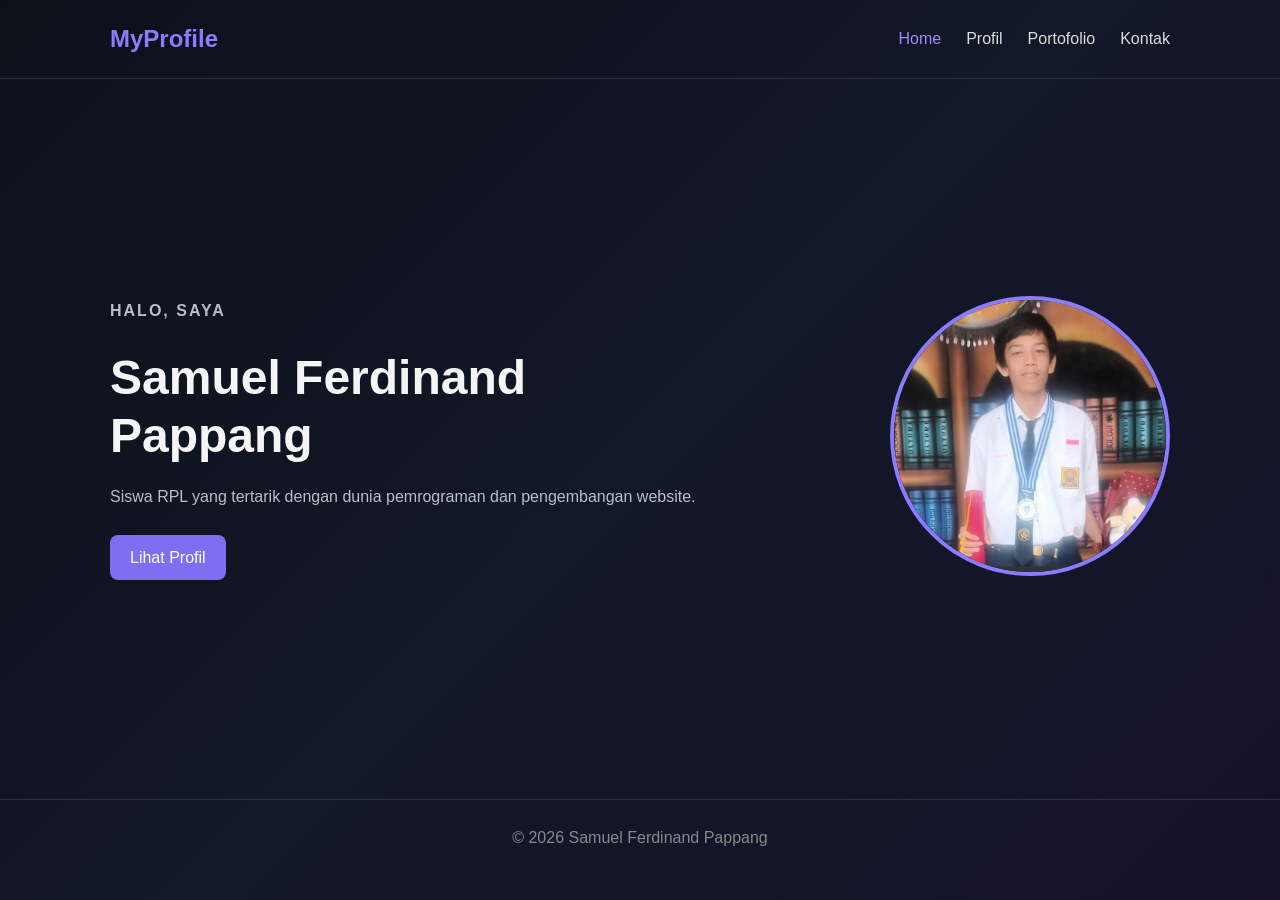
<file: index.html>
<!DOCTYPE html>
<html lang="id">
<head>
    <meta charset="UTF-8">
    <meta name="viewport" content="width=device-width, initial-scale=1.0">
    <title>Home | Profil Diri</title>
    <link rel="stylesheet" href="css/style.css">
</head>

<body>

    <header>
        <nav>
            <h2 class="logo">MyProfile</h2>

            <ul>
                <li><a href="index.html" class="active">Home</a></li>
                <li><a href="profil.html">Profil</a></li>
                <li><a href="portofolio.html">Portofolio</a></li>
                <li><a href="kontak.html">Kontak</a></li>
            </ul>
        </nav>
    </header>

    <main>
        <section class="hero">
            <div class="hero-text">
                <p class="small-title">HALO, SAYA</p>
                <h1>Samuel Ferdinand Pappang</h1>
                <p>
                    Siswa RPL yang tertarik dengan dunia pemrograman
                    dan pengembangan website.
                </p>

                <a href="profil.html" class="button">Lihat Profil</a>
            </div>

            <div class="hero-image">
                <img src="images/foto-profil.jpg" alt="Foto profil">
            </div>
        </section>
    </main>

    <footer>
        <p>&copy; 2026 Samuel Ferdinand Pappang</p>
    </footer>

</body>
</html>
</file>
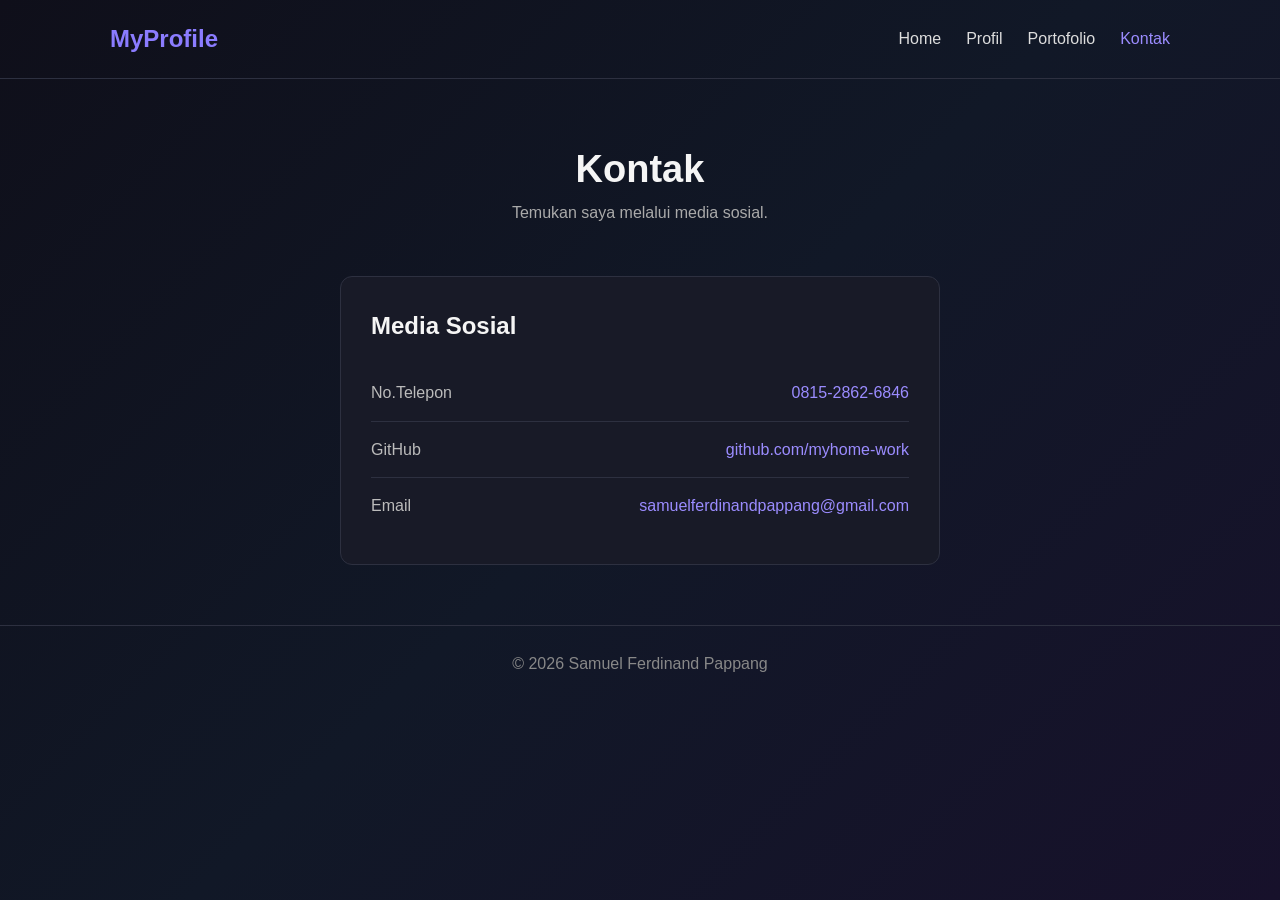
<file: kontak.html>
<!DOCTYPE html>
<html lang="id">
<head>
    <meta charset="UTF-8">
    <meta name="viewport" content="width=device-width, initial-scale=1.0">
    <title>Kontak | MyProfile</title>
    <link rel="stylesheet" href="css/style.css">
</head>

<body>

    <header>
        <nav>
            <h2 class="logo">MyProfile</h2>

            <ul>
                <li><a href="index.html">Home</a></li>
                <li><a href="profil.html">Profil</a></li>
                <li><a href="portofolio.html">Portofolio</a></li>
                <li><a href="kontak.html" class="active">Kontak</a></li>
            </ul>
        </nav>
    </header>

    <main class="container">

        <section class="page-title">
            <h1>Kontak</h1>
            <p>Temukan saya melalui media sosial.</p>
        </section>

        <section class="contact">

            <div class="contact-card">
                <h2>Media Sosial</h2>

                <div class="contact-item">
                    <span>No.Telepon</span>
                    <a href="#" target="_blank">0815-2862-6846</a>
                </div>

                <div class="contact-item">
                    <span>GitHub</span>
                    <a href="https://github.com/myhome-work" target="_blank">github.com/myhome-work</a>
                </div>

                <div class="contact-item">
                    <span>Email</span>
                    <a href="mailto:samuelferdinandpappang@gmail.com">
                        samuelferdinandpappang@gmail.com
                    </a>
                </div>
            </div>

        </section>

    </main>

    <footer>
        <p>&copy; 2026 Samuel Ferdinand Pappang</p>
    </footer>

</body>
</html>
</file>
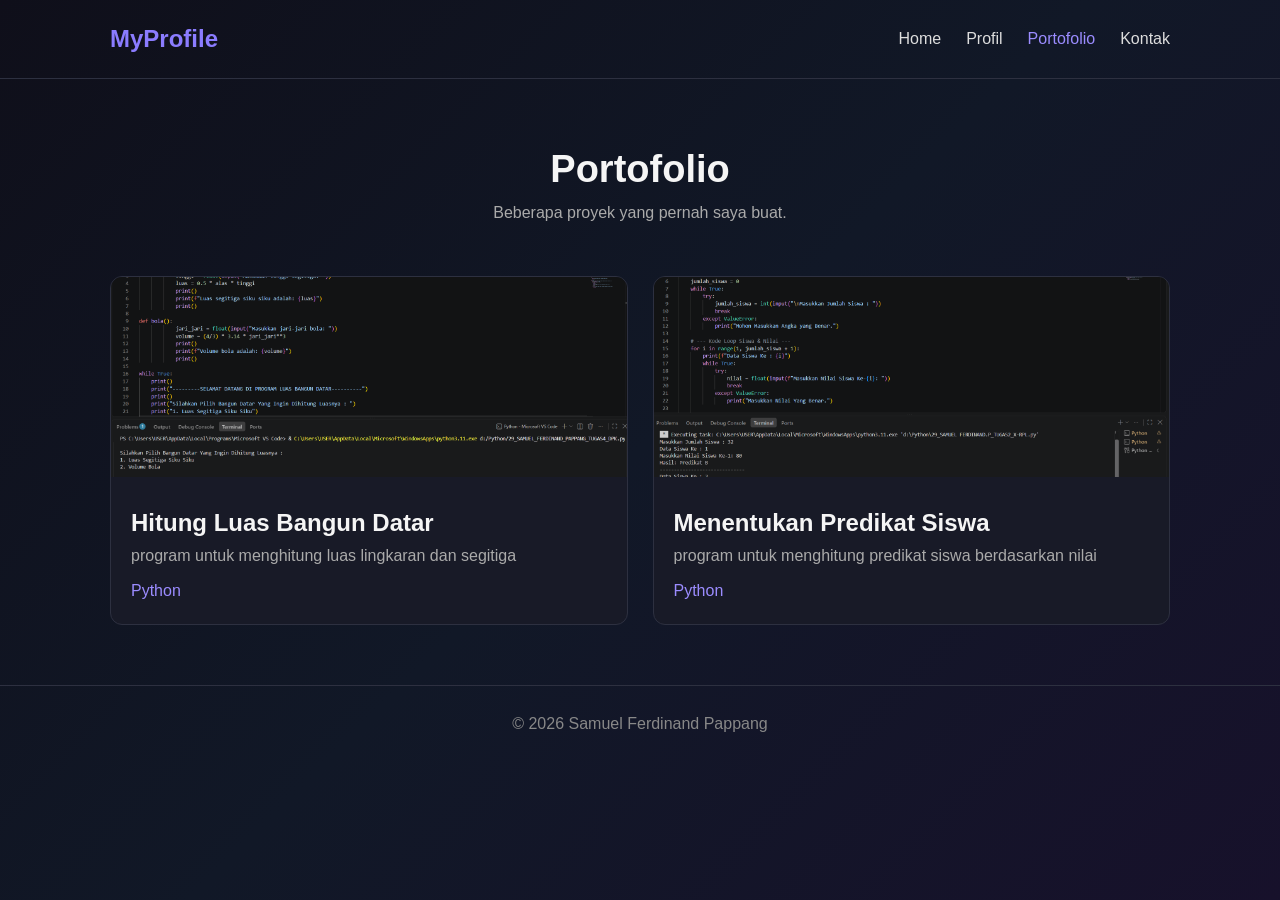
<file: portofolio.html>
<!DOCTYPE html>
<html lang="id">
<head>
    <meta charset="UTF-8">
    <meta name="viewport" content="width=device-width, initial-scale=1.0">
    <title>Portofolio | MyProfile</title>
    <link rel="stylesheet" href="css/style.css">
</head>

<body>

    <header>
        <nav>
            <h2 class="logo">MyProfile</h2>

            <ul>
                <li><a href="index.html">Home</a></li>
                <li><a href="profil.html">Profil</a></li>
                <li><a href="portofolio.html" class="active">Portofolio</a></li>
                <li><a href="kontak.html">Kontak</a></li>
            </ul>
        </nav>
    </header>

    <main class="container">

        <section class="page-title">
            <h1>Portofolio</h1>
            <p>Beberapa proyek yang pernah saya buat.</p>
        </section>

        <section class="projects">

            <article class="project-card">
                <img src="images/project-1.jpg" alt="Proyek website pertama">

                <div>
                    <h2>Hitung Luas Bangun Datar</h2>
                    <p>
                        program untuk menghitung luas lingkaran dan segitiga
                    </p>

                    <p class="technology">
                        Python
                    </p>
                </div>
            </article>

            <article class="project-card">
                <img src="images/project-2.jpg" alt="Proyek website kedua">

                <div>
                    <h2>Menentukan Predikat Siswa</h2>
                    <p>
                       program untuk menghitung predikat siswa berdasarkan nilai
                    </p>

                    <p class="technology">
                        Python
                    </p>
                </div>
            </article>

        </section>

    </main>

    <footer>
        <p>&copy; 2026 Samuel Ferdinand Pappang</p>
    </footer>

</body>
</html>
</file>
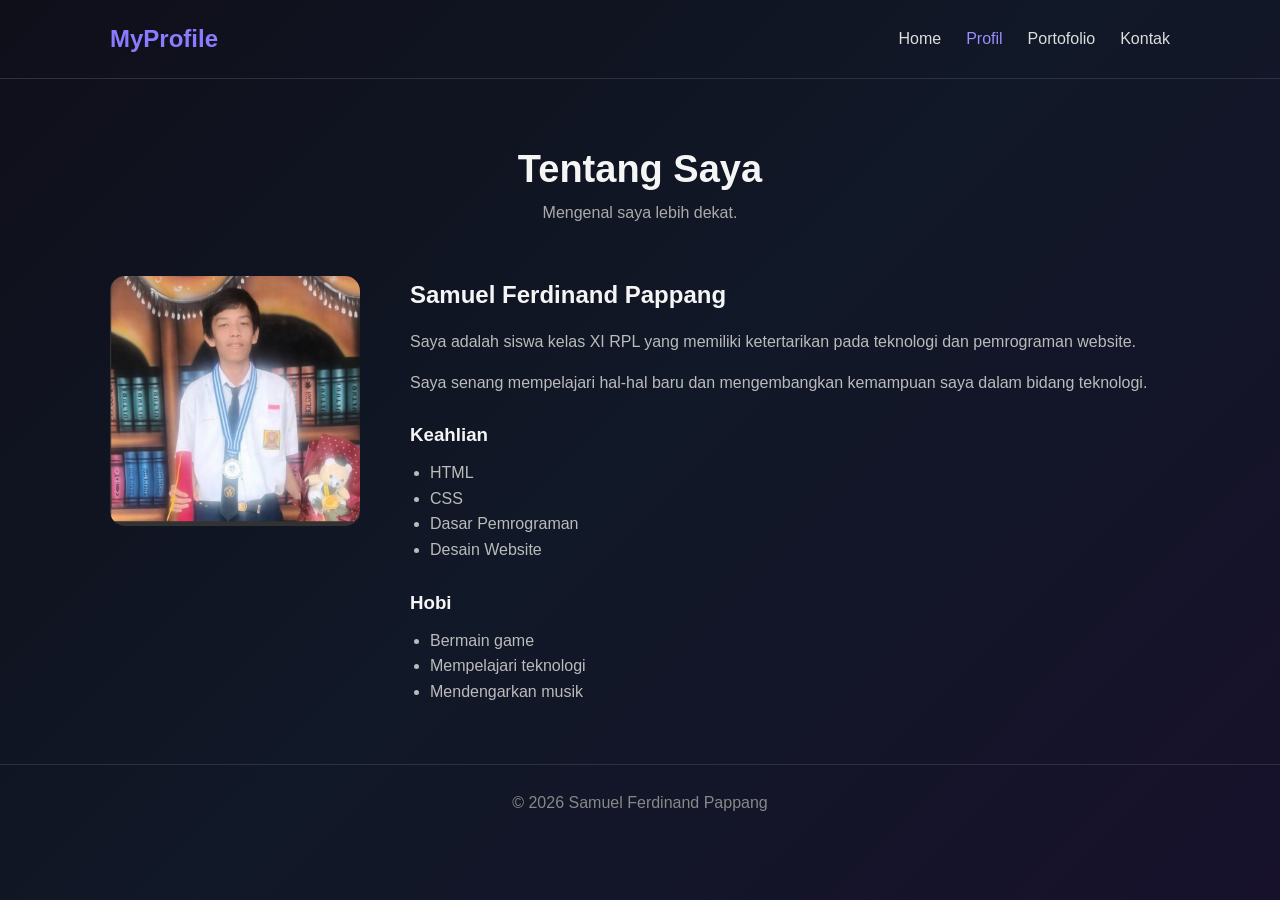
<file: profil.html>
<!DOCTYPE html>
<html lang="id">
<head>
    <meta charset="UTF-8">
    <meta name="viewport" content="width=device-width, initial-scale=1.0">
    <title>Profil | MyProfile</title>
    <link rel="stylesheet" href="css/style.css">
</head>

<body>

    <header>
        <nav>
            <h2 class="logo">MyProfile</h2>

            <ul>
                <li><a href="index.html">Home</a></li>
                <li><a href="profil.html" class="active">Profil</a></li>
                <li><a href="portofolio.html">Portofolio</a></li>
                <li><a href="kontak.html">Kontak</a></li>
            </ul>
        </nav>
    </header>

    <main class="container">

        <section class="page-title">
            <h1>Tentang Saya</h1>
            <p>Mengenal saya lebih dekat.</p>
        </section>

        <section class="profile">
            <img src="images/foto-profil.jpg" alt="Foto">

            <div>
                <h2>Samuel Ferdinand Pappang</h2>

                <p>
                    Saya adalah siswa kelas XI RPL yang memiliki ketertarikan
                    pada teknologi dan pemrograman website.
                </p>

                <p>
                    Saya senang mempelajari hal-hal baru dan mengembangkan
                    kemampuan saya dalam bidang teknologi.
                </p>

                <h3>Keahlian</h3>

                <ul class="skill-list">
                    <li>HTML</li>
                    <li>CSS</li>
                    <li>Dasar Pemrograman</li>
                    <li>Desain Website</li>
                </ul>

                <h3>Hobi</h3>

                <ul class="skill-list">
                    <li>Bermain game</li>
                    <li>Mempelajari teknologi</li>
                    <li>Mendengarkan musik</li>
                </ul>
            </div>
        </section>

    </main>

    <footer>
        <p>&copy; 2026 Samuel Ferdinand Pappang</p>
    </footer>

</body>
</html>
</file>
<file: css/style.css>
* {
    margin: 0;
    padding: 0;
    box-sizing: border-box;
}

html {
    scroll-behavior: smooth;
}

body {
    font-family: Arial, sans-serif;
    background: linear-gradient(
        135deg,
        #0f0f1a,
        #111827,
        #17112b
    );
    color: #f5f5f5;
    min-height: 100vh;
    line-height: 1.6;
}

header {
    border-bottom: 1px solid #2d3040;
}

nav {
    max-width: 1100px;
    margin: auto;
    padding: 20px;
    display: flex;
    justify-content: space-between;
    align-items: center;
}

.logo {
    color: #8b7cff;
}

nav ul {
    list-style: none;
    display: flex;
    gap: 25px;
}

nav a {
    color: #ddd;
    text-decoration: none;
    transition: 0.3s;
}

nav a:hover,
nav a.active {
    color: #9b8cff;
}

.hero {
    max-width: 1100px;
    min-height: 80vh;
    margin: auto;
    padding: 60px 20px;

    display: flex;
    align-items: center;
    justify-content: space-between;
    gap: 50px;
}

.hero-text {
    max-width: 600px;
}

.small-title {
    color: #9b8cff;
    font-weight: bold;
    letter-spacing: 2px;
}

.hero h1 {
    font-size: 48px;
    line-height: 1.2;
    margin: 10px 0 20px;
}

.hero p {
    color: #bdbdc8;
    margin-bottom: 25px;
}

.hero-image img {
    width: 280px;
    height: 280px;
    object-fit: cover;
    border-radius: 50%;
    border: 4px solid #8b7cff;
}

.button {
    display: inline-block;
    padding: 10px 20px;
    background: #7c6ff2;
    color: white;
    text-decoration: none;
    border-radius: 8px;
    transition: 0.3s;
}

.button:hover {
    background: #9a8fff;
    transform: translateY(-2px);
}

.container {
    max-width: 1100px;
    margin: auto;
    padding: 60px 20px;
}

.page-title {
    text-align: center;
    margin-bottom: 50px;
}

.page-title h1 {
    font-size: 38px;
}

.page-title p {
    color: #aaa;
}

.profile {
    display: flex;
    gap: 50px;
    align-items: flex-start;
}

.profile > img {
    width: 250px;
    height: 250px;
    object-fit: cover;
    border-radius: 15px;
}

.profile h2 {
    margin-bottom: 15px;
}

.profile p {
    color: #bbb;
    margin-bottom: 15px;
}

.profile h3 {
    margin-top: 25px;
    margin-bottom: 10px;
}

.skill-list {
    padding-left: 20px;
    color: #bbb;
}

/* =========================
   PORTFOLIO
========================= */

.projects {
    display: flex;
    gap: 25px;
}

.project-card {
    flex: 1;
    background: #181a27;
    border: 1px solid #2d3040;
    border-radius: 12px;
    overflow: hidden;
    transition: 0.3s;
}

.project-card:hover {
    transform: translateY(-3px);
    border-color: #7c6ff2;
}

.project-card img {
    width: 100%;
    height: 200px;
    object-fit: cover;
}

.project-card div {
    padding: 20px;
}

.project-card p {
    color: #aaa;
}

.technology {
    color: #9b8cff !important;
    margin-top: 10px;
}

/* =========================
   CONTACT
========================= */

.contact {
    max-width: 600px;
    margin: auto;
}

.contact-card {
    background: #181a27;
    border: 1px solid #2d3040;
    padding: 30px;
    border-radius: 12px;
}

.contact-card h2 {
    margin-bottom: 20px;
}

.contact-item {
    display: flex;
    justify-content: space-between;
    padding: 15px 0;
    border-bottom: 1px solid #2d3040;
}

.contact-item:last-child {
    border-bottom: none;
}

.contact-item span {
    color: #bbb;
}

.contact-item a {
    color: #9b8cff;
    text-decoration: none;
}

.contact-item a:hover {
    text-decoration: underline;
}

footer {
    text-align: center;
    padding: 25px;
    border-top: 1px solid #2d3040;
    color: #888;
}

@media (max-width: 700px) {

    nav {
        flex-direction: column;
        gap: 15px;
    }

    nav ul {
        gap: 15px;
        flex-wrap: wrap;
        justify-content: center;
    }

    .hero {
        flex-direction: column-reverse;
        text-align: center;
    }

    .hero h1 {
        font-size: 36px;
    }

    .hero-image img {
        width: 200px;
        height: 200px;
    }

    .profile {
        flex-direction: column;
    }

    .profile > img {
        width: 200px;
        height: 200px;
        margin: auto;
    }

    .projects {
        flex-direction: column;
    }

    .contact-item {
        flex-direction: column;
        gap: 5px;
    }
}
</file>
